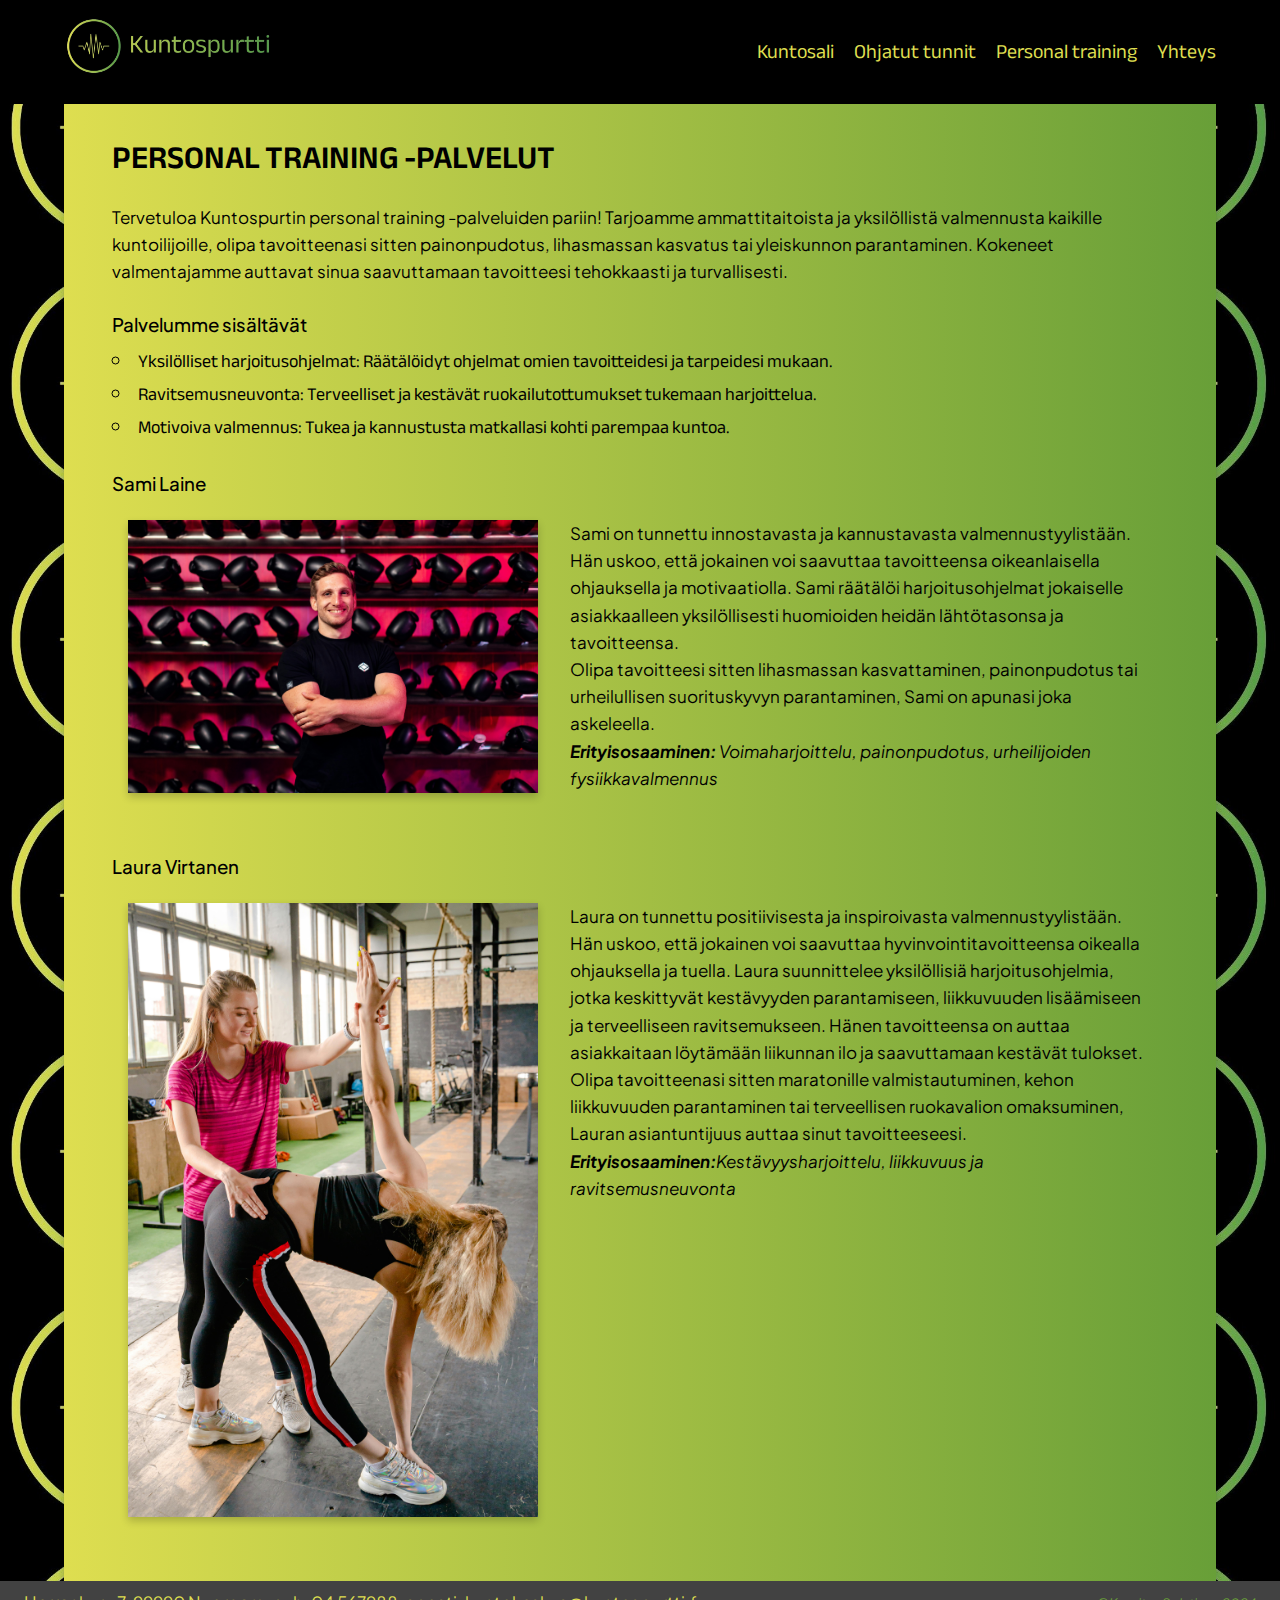
<file: pt.html>
<!DOCTYPE html>
<html lang="fi">
    <head>
        <meta charset="UTF-8">
        <meta name="viewport" content="width=device-width, initial-scale=1.0">
        <title>Personal training</title>
        <link rel="icon" type="image/x-icon" href="title_ikoni.png">
        <link rel="stylesheet" href="styles.css">
    </head>
    <body>
        <header>
            <nav>
                <a href="index.html"><img src="kuntospurtti_logo.jpg" alt="logo"></a>
            <ul>
                <li><a href="sali.html">Kuntosali</a></li>
                <li><a href="treenit.html">Ohjatut tunnit</a></li>
                <li><a href="pt.html">Personal training</a></li>
                <li><a href="yhteys.php">Yhteys</a></li>
            </ul>
            </nav>   
        </header>
        <main>
            <div id="pt">
            <h1>Personal Training -palvelut</h1>
            <p>Tervetuloa Kuntospurtin personal training -palveluiden pariin! 
                Tarjoamme ammattitaitoista ja yksilöllistä valmennusta kaikille kuntoilijoille, 
                olipa tavoitteenasi sitten painonpudotus, lihasmassan kasvatus tai yleiskunnon 
                parantaminen. Kokeneet valmentajamme auttavat sinua saavuttamaan tavoitteesi tehokkaasti 
                ja turvallisesti.</p><br>

            <h3>Palvelumme sisältävät</h3>
            <ul>
                <li>Yksilölliset harjoitusohjelmat: Räätälöidyt ohjelmat omien tavoitteidesi ja tarpeidesi mukaan.</li>
                <li>Ravitsemusneuvonta: Terveelliset ja kestävät ruokailutottumukset tukemaan harjoittelua.</li>
                <li>Motivoiva valmennus: Tukea ja kannustusta matkallasi kohti parempaa kuntoa.</li>
            </ul>
            <br>
            
            <h3>Sami Laine</h3>
            <div class="pt-laatikko">
            <img src="pt1.jpg" alt="Sami Laine">

            <p>Sami on tunnettu innostavasta ja kannustavasta valmennustyylistään. 
                Hän uskoo, että jokainen voi saavuttaa tavoitteensa oikeanlaisella ohjauksella 
                ja motivaatiolla. Sami räätälöi harjoitusohjelmat jokaiselle asiakkaalleen yksilöllisesti 
                huomioiden heidän lähtötasonsa ja tavoitteensa.<br>
                Olipa tavoitteesi sitten lihasmassan 
                kasvattaminen, painonpudotus tai urheilullisen suorituskyvyn parantaminen, 
                Sami on apunasi joka askeleella.<br>    
                <em><b>Erityisosaaminen:</b> Voimaharjoittelu, painonpudotus, urheilijoiden fysiikkavalmennus</em><br> 
            </p>
            </div>					
            <br><br>                
            <h3>Laura Virtanen</h3>
            <div class="pt-laatikko">
            <img src="pt2.jpg" alt="Laura Virtanen">
                            
            <p>Laura on tunnettu positiivisesta ja inspiroivasta valmennustyylistään. Hän uskoo, 
                että jokainen voi saavuttaa hyvinvointitavoitteensa oikealla ohjauksella ja tuella. 
                Laura suunnittelee yksilöllisiä harjoitusohjelmia, jotka keskittyvät kestävyyden 
                parantamiseen, liikkuvuuden lisäämiseen ja terveelliseen ravitsemukseen. 
                Hänen tavoitteensa on auttaa asiakkaitaan löytämään liikunnan ilo ja saavuttamaan 
                kestävät tulokset.<br>
                Olipa tavoitteenasi sitten maratonille valmistautuminen, kehon liikkuvuuden parantaminen 
                tai terveellisen ruokavalion omaksuminen, Lauran asiantuntijuus auttaa sinut tavoitteeseesi. 
                <em><b>Erityisosaaminen:</b>Kestävyysharjoittelu, liikkuvuus ja ravitsemusneuvonta</em><br> 
            </p>
            </div>
            </div>
            </main>
            <footer>
                <p>
                Herrankuru 7, 99990 Nuorgam, puh. 04 567988, sposti: kuntokeskus@kuntospurtti.fi
                </p>
                <p>
                &copy;Kurpitsa Solutions 2024
                </p>
            </footer>
                      
            

        </body>
    
</html>
</file>
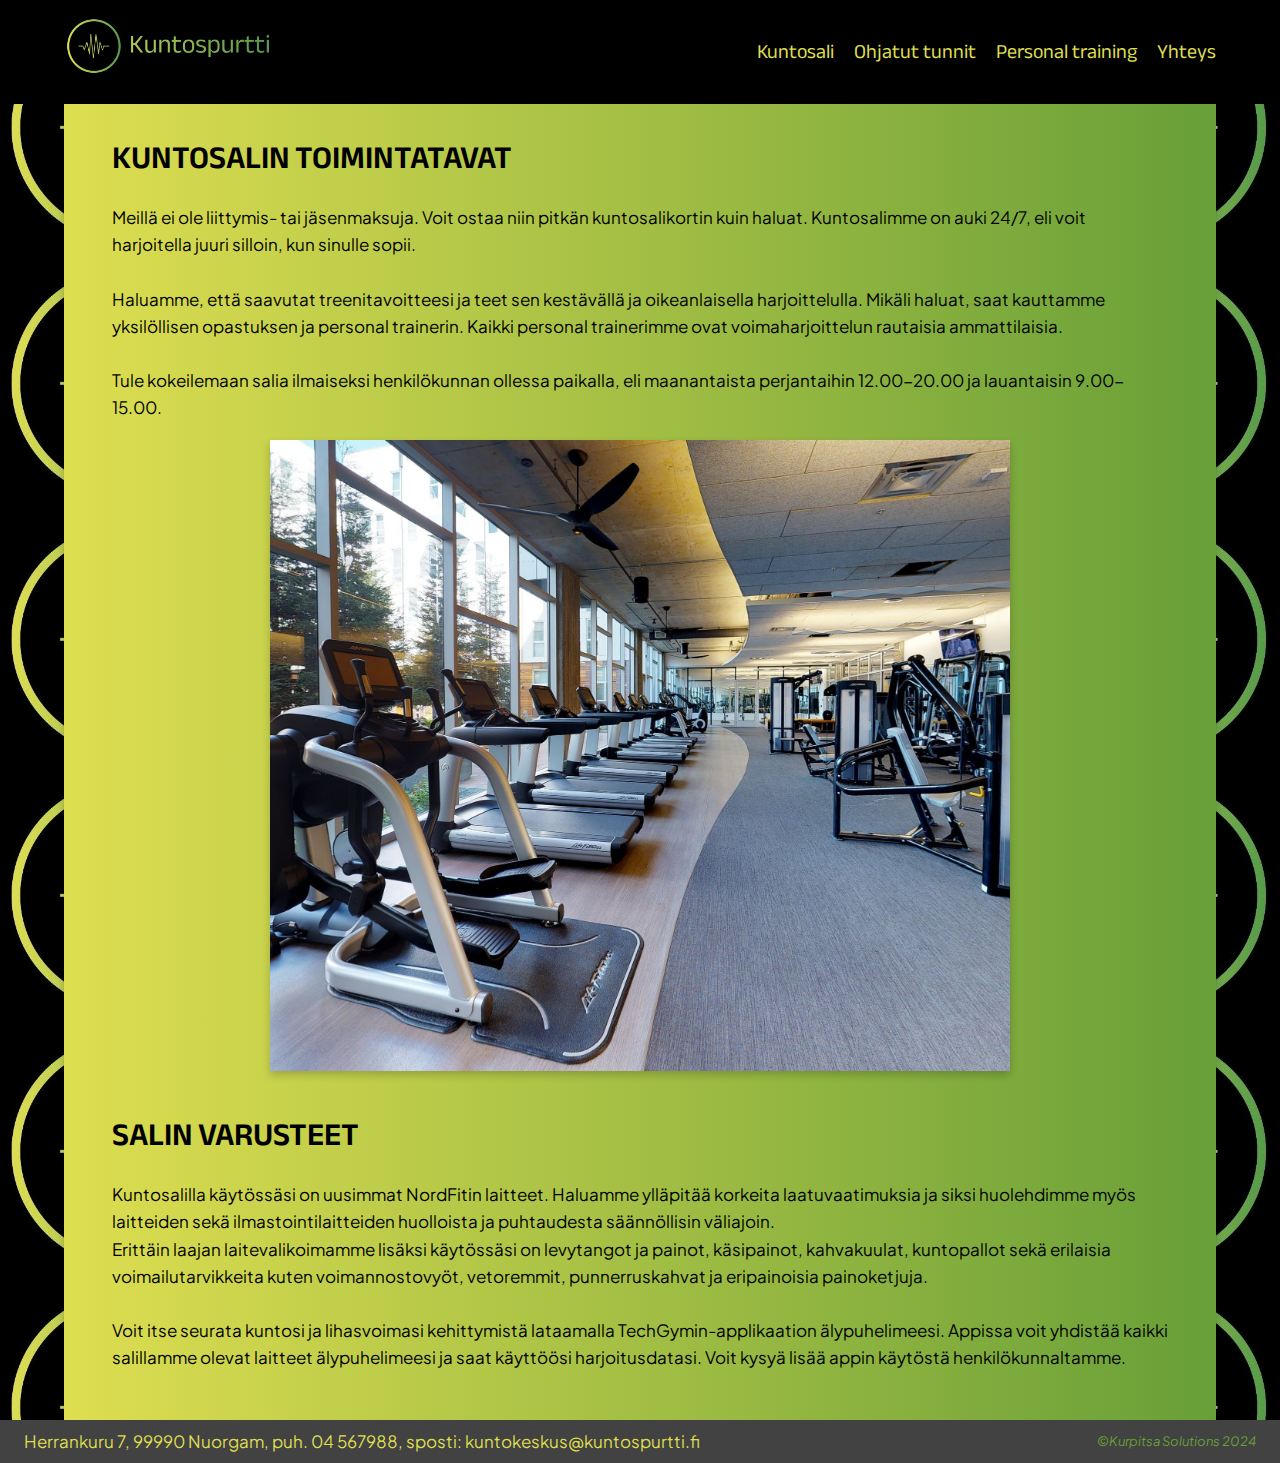
<file: sali.html>
<!DOCTYPE html>
<html lang="fi">
    <head>
        <meta charset="UTF-8">
        <meta name="viewport" content="width=device-width, initial-scale=1.0">
        <title>Kuntosali</title>
        <link rel="icon" type="image/x-icon" href="title_ikoni.png">
        <link rel="stylesheet" href="styles.css">
    </head>
    <body>
        <header>
            <nav>
                <a href="index.html"><img src="kuntospurtti_logo.jpg" alt="logo"></a>
            <ul>
                <li><a href="sali.html">Kuntosali</a></li>
                <li><a href="treenit.html">Ohjatut tunnit</a></li>
                <li><a href="pt.html">Personal training</a></li>
                <li><a href="yhteys.php">Yhteys</a></li>
            </ul>
            </nav>   
        </header>
        <main>
            <div id="sali">
            <h1>Kuntosalin toimintatavat</h1>
            <div class = "toiminta">
                <p>Meillä ei ole liittymis- tai jäsenmaksuja. Voit ostaa niin pitkän kuntosalikortin kuin haluat. 
                Kuntosalimme on auki 24/7, eli voit harjoitella juuri silloin, kun sinulle sopii.<br><br>
                Haluamme, että saavutat treenitavoitteesi ja teet sen kestävällä ja oikeanlaisella harjoittelulla.
                Mikäli haluat, saat kauttamme yksilöllisen opastuksen ja personal trainerin. Kaikki personal trainerimme
                ovat voimaharjoittelun rautaisia ammattilaisia.<br><br>
                Tule kokeilemaan salia ilmaiseksi henkilökunnan ollessa paikalla, eli maanantaista perjantaihin 12.00-20.00 ja lauantaisin 9.00-15.00.
                </p>
            </div>
            <br>

            <img src="gym-5000169_1920.jpg" alt="alternatetext">
            <br>

            <h1>Salin varusteet</h1>
            <div class = "laitteet">
                <p>Kuntosalilla käytössäsi on uusimmat NordFitin laitteet. Haluamme ylläpitää korkeita laatuvaatimuksia ja 
                    siksi huolehdimme myös laitteiden sekä ilmastointilaitteiden huolloista ja puhtaudesta säännöllisin väliajoin. 
                    <br>
                    Erittäin laajan laitevalikoimamme lisäksi käytössäsi on levytangot ja painot, käsipainot, kahvakuulat, 
                    kuntopallot sekä erilaisia voimailutarvikkeita kuten voimannostovyöt, vetoremmit, punnerruskahvat ja 
                    eripainoisia painoketjuja.<br><br>
                    Voit itse seurata kuntosi ja lihasvoimasi kehittymistä lataamalla TechGymin-applikaation älypuhelimeesi.
                    Appissa voit yhdistää kaikki salillamme olevat laitteet älypuhelimeesi ja saat käyttöösi harjoitusdatasi.
                    Voit kysyä lisää appin käytöstä henkilökunnaltamme.</p>
            </div>
        </div>
        </main>
        <footer>
            <p>
            Herrankuru 7, 99990 Nuorgam, puh. 04 567988, sposti: kuntokeskus@kuntospurtti.fi
            </p>
            <p>
            &copy;Kurpitsa Solutions 2024
            </p>
        </footer>
     </body>
</html>
</file>
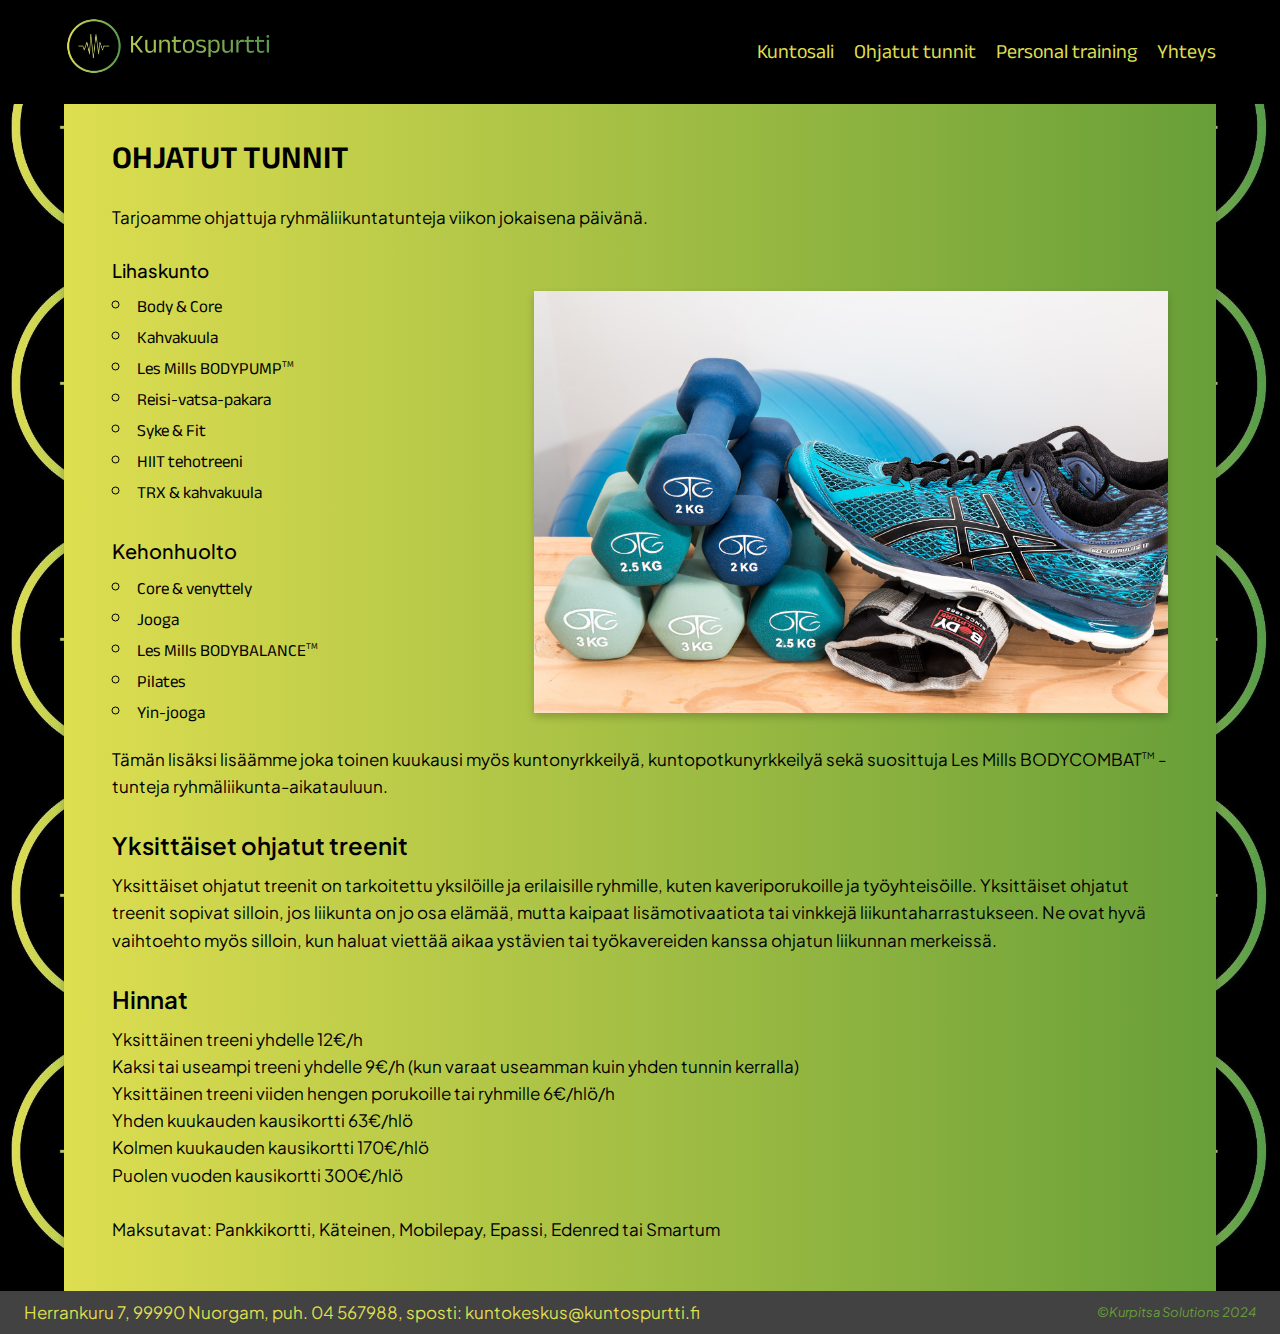
<file: treenit.html>
<!DOCTYPE html>
<html lang="fi">
    <head>
        <meta charset="UTF-8">
        <meta name="viewport" content="width=device-width, initial-scale=1.0">
        <title>Ohjatut tunnit</title>
        <link rel="icon" type="image/x-icon" href="title_ikoni.png">
        <link rel="stylesheet" href="styles.css">
    </head>
    <body>
        <header>
            <nav>
                <a href="index.html"><img src="kuntospurtti_logo.jpg" alt="logo"></a>
            <ul>
                <li><a href="sali.html">Kuntosali</a></li>
                <li><a href="treenit.html">Ohjatut tunnit</a></li>
                <li><a href="pt.html">Personal training</a></li>
                <li><a href="yhteys.php">Yhteys</a></li>
            </ul>
            </nav>   
        </header>
        <main>
            <div id="treenit">
            <h1>Ohjatut tunnit</h1>
            <div class = "ohjatut">
                <p>Tarjoamme ohjattuja ryhmäliikuntatunteja viikon jokaisena päivänä.</p><br>
                    <h3>Lihaskunto</h3>
                    <div class="listat_ja_kuva">
                        <div class="listat">
                    <ul>
                        <li>Body & Core</li>
                        <li>Kahvakuula</li>
                        <li>Les Mills BODYPUMP<sup>TM</sup></li>
                        <li>Reisi-vatsa-pakara</li>
                        <li>Syke & Fit</li>
                        <li>HIIT tehotreeni</li>
                        <li>TRX & kahvakuula</li>
                    </ul> 
                    <br>
                    <h3>Kehonhuolto</h3>
                    <ul>
                        <li>Core & venyttely</li>
                        <li>Jooga</li>
                        <li>Les Mills BODYBALANCE<sup>TM</sup></li>
                        <li>Pilates</li>
                        <li>Yin-jooga</li>
                    </ul> 
                    </div>
                    <img src="dumbbells-2465478_1920.jpg" alt="dumbbells">
                    </div>
                    <br>
                <p>Tämän lisäksi lisäämme joka toinen kuukausi myös kuntonyrkkeilyä, kuntopotkunyrkkeilyä sekä 
                suosittuja Les Mills BODYCOMBAT<sup>TM</sup> -tunteja ryhmäliikunta-aikatauluun. </p>
            </div>
            <br>

            <h2>Yksittäiset ohjatut treenit</h2>
            <div class = "yksi">
                <p>Yksittäiset ohjatut treenit on tarkoitettu yksilöille ja erilaisille ryhmille, kuten kaveriporukoille
                     ja työyhteisöille. Yksittäiset ohjatut treenit sopivat silloin, jos liikunta on jo osa elämää, mutta 
                     kaipaat lisämotivaatiota tai vinkkejä liikuntaharrastukseen. Ne ovat hyvä vaihtoehto myös silloin, 
                     kun haluat viettää aikaa ystävien tai työkavereiden kanssa ohjatun liikunnan merkeissä.
                </p>
            </div>
            <br>
            <h2>Hinnat</h2>
            <div class = "hinnat">
                <p>Yksittäinen treeni yhdelle 12€/h<br>
                    Kaksi tai useampi treeni yhdelle 9€/h (kun varaat useamman kuin yhden tunnin kerralla)<br> 
                    Yksittäinen treeni viiden hengen porukoille tai ryhmille 6€/hlö/h<br>
                    Yhden kuukauden kausikortti 63€/hlö<br>
                    Kolmen kuukauden kausikortti 170€/hlö<br>
                    Puolen vuoden kausikortti 300€/hlö<br><br>
                    Maksutavat: Pankkikortti, Käteinen, Mobilepay, Epassi, Edenred tai Smartum</p>
            </div>
        </div>
        </main>
        <footer>
            <p>
            Herrankuru 7, 99990 Nuorgam, puh. 04 567988, sposti: kuntokeskus@kuntospurtti.fi
            </p>
            <p>
            &copy;Kurpitsa Solutions 2024
            </p>
        </footer>
</body> 
</html>
</file>
<file: styles.css>
/* Tekstimuotoilut */
@import url('https://fonts.googleapis.com/css2?family=Anek+Bangla:wght@100..800&display=swap');
@import url('https://fonts.googleapis.com/css2?family=Plus+Jakarta+Sans:ital,wght@0,200..800;1,200..800&display=swap');

h1 {
    font-family: 'Anek Bangla', helvetica bold;
    font-weight: 600;
    text-transform: uppercase;
    padding: 0.5em 0em 0.5em 0em;
}

h2 {
    font-family: 'Plus Jakarta Sans', helvetica bold;
    font-weight: 600;
    padding: 0.5em 0 0.5em 0;
}

h3 {
    font-family: 'Plus Jakarta Sans', helvetica bold;
    font-weight: 500;
    padding: 0.5em 0 0.5em 0;
}

p {
    font-family: 'Plus Jakarta Sans', montserrat, sans-serif;
    font-weight: 400;
    line-height: 1.6;
    font-size: 17px;
}

/* Main ja body */
* {
    box-sizing: border-box;
    margin: 0px;
    padding: 0px;
}

html, body {
    height: 100%;
}

body {
    background-image: url('ikoni_musta.jpg');
    background-size: 16em 16em;
    min-height: 100vh;
    margin: 0 auto;
    display: flex;
    flex-direction: column;
}

main {
    flex: 1;
    margin: 0 auto;
    width: 90%;
    min-width: 400px;
    max-width: 100%;
    padding: 7em 3em 3em 3em;
    background: linear-gradient(to right, #dede50, #689f38);
    box-shadow: 0 4px 8px rgba(0, 0, 0, 0.2); 
}

main ul {
    list-style: circle inside none;
    font-family: 'Anek Bangla', montserrat, sans-serif;
    font-weight: 400;
}

/* Header ja navigointi */
header {
    background-color: #000000;
    position: fixed;
    width: 100%;
    height: auto;
    padding: 1em 4em 1em 4em;
    align-items: center;
}

header li, a {
    color: #dede50;
    font-family: 'Anek Bangla', helvetica bold;
    font-size: 20px;
    text-decoration: none;
    list-style: none;
}

nav img {
    max-width: 100%;
    height: auto;
    max-height: 60px;
    align-items: center;
}

nav {
    display: flex;
    justify-content: space-between;
    align-items: center;
    flex-wrap: wrap;
}

nav ul {
    display: flex;
    align-items: center;    
    gap: 20px;
}

nav a:hover {
    text-decoration: overline underline;
}

/* Navigointi mobiililaitteella */
@media (max-width: 768px) {
    header {
        padding: 1em 1em 1em 1em; /* Pienennetään headerin sisäistä marginaalia */
    }

    nav ul {
        gap: 10px; /* Pienennetään välimatkaa linkkien välillä */
    }

    header li, a {
        font-size: 14px; /* Pienennetään fonttikokoa */
    }

    nav img {
        max-height: 45px; /* Pienennetään logoa */
    }
}

/* SISÄLTÖ */

/* Etusivu */
#index {
    display: flex;
    flex-direction: column;
}

#index img {
    width: 60%;
    align-self: center;
    padding: 2em 0 1em 0;
}

#index ul {
    list-style-position: outside;
    margin-left: 2em;
    font-size: 18px;
}

/* Kuntosali */
#sali {
    display: flex;
    flex-direction: column;
}

#sali img {
    width: 70%;
    align-self: center;
    box-shadow: 0 4px 8px rgba(0, 0, 0, 0.2); 
}

/* Ohjatut tunnit */
.ohjatut {
    display: flex;
    flex-direction: column;
}

.listat_ja_kuva {
    display: flex;
    justify-content: space-between;
    align-items: flex-start;
    flex-wrap: wrap;
}

.listat {
    max-width: 30%;
    min-width: fit-content;
    font-size: 17px;
}

.ohjatut img {
    width: 60%;
    align-self: flex-start;
    box-shadow: 0 4px 8px rgba(0, 0, 0, 0.2); 
}

sup {
    font-size: xx-small;
}

/* Personal training */
#pt ul {
    font-size: 18px;
}

.pt-laatikko {
    display: flex;
    flex-direction: row; /* Oletuksena vaakasuunnassa */
    align-items: flex-start;
    padding: 1em 1em 1em 1em;
    min-width: fit-content;
    max-width: 100%;
}

.pt-laatikko img {
    width: 40%;
    margin-right: 2em;
    box-shadow: 0 4px 8px rgba(0, 0, 0, 0.2);
}

/* Media query pienille näytöille */
@media (max-width: 767px) {
    .pt-laatikko {
        flex-direction: column; /* Muutetaan pystysuuntaiseksi pienemmillä näytöillä */
        align-items: center;
        width: 100%;
    }
    .pt-laatikko img {
        width: 100%; /* Kuvan leveys 100% laatikon leveydestä */
        margin-right: 0; /* Poistetaan oikea marginaali */
        margin-bottom: 1em; /* Lisätään marginaali kuvan ja tekstin väliin */
    }
}

/* Yhteystiedot */
.contact-laatikko {
    display: flex;
    justify-content: space-between;
    flex-direction: column;
    gap: 30px;
    padding: 1em 1em 1em 1em;
    margin: 0 auto;
    max-width: 100%;
}

.map iframe {
    width: 100%;
    max-width: 500px;
    height: 300px;
    border: none;
    box-shadow: 0 4px 8px rgba(0, 0, 0, 0.2); 
} 

.contact {
    display: flex;
    flex: 1 1 100%;
}

form {
    font-family: 'Plus Jakarta Sans', montserrat, sans-serif;
    font-weight: 400;
    border: 1px solid darkgreen;
    padding: 20px;
    margin: 0 auto;
    width: 100%;
    max-width: 500px;
}

form input {
    font-family: 'Plus Jakarta Sans', montserrat, sans-serif;
    font-size: 16px;
    margin: 5px 0 20px 0;
    border: 0.5px solid darkgreen;
    border-radius: 0 4px 0 4px;
    box-shadow: 0 4px 8px rgba(0, 0, 0, 0.2); 
    padding: 0.5em;
    width: 50%;
}

form textarea {
    font-family: 'Plus Jakarta Sans', montserrat, sans-serif;
    font-size: 16px;
    margin: 5px 0 20px 0;
    border: 0.5px solid darkgreen;
    border-radius: 0 4px 0 4px;
    box-shadow: 0 4px 8px rgba(0, 0, 0, 0.2); 
    padding: 0.5em;
    width: 90%;
}

input[type='submit'] {
    min-width: 80px;
    width: 10%;
    font-family: 'Plus Jakarta Sans', montserrat, sans-serif;
}

input[type='submit']:active {
    font-weight: bold;
    border: 1.5px solid;
}

/* Lomakkeen leveyden säätö suurilla näytöillä */
@media (min-width: 1024px) {
    form {
        max-width: 800px;
        margin-left: 0;
        float: left;
    }
}


/* Footer */
footer {
    background-color: #424242;
    color: #dede50;
    font-family: 'Plus Jakarta Sans', montserrat, sans-serif;
    height: auto;
    padding: 0.5em 1.5em 0.5em 1.5em;
    display: flex;
    justify-content: space-between;
    align-items: center;
}

footer p:nth-child(2) {
    font-size: small;
    font-style: italic;
    color: #689f38;
}
</file>
